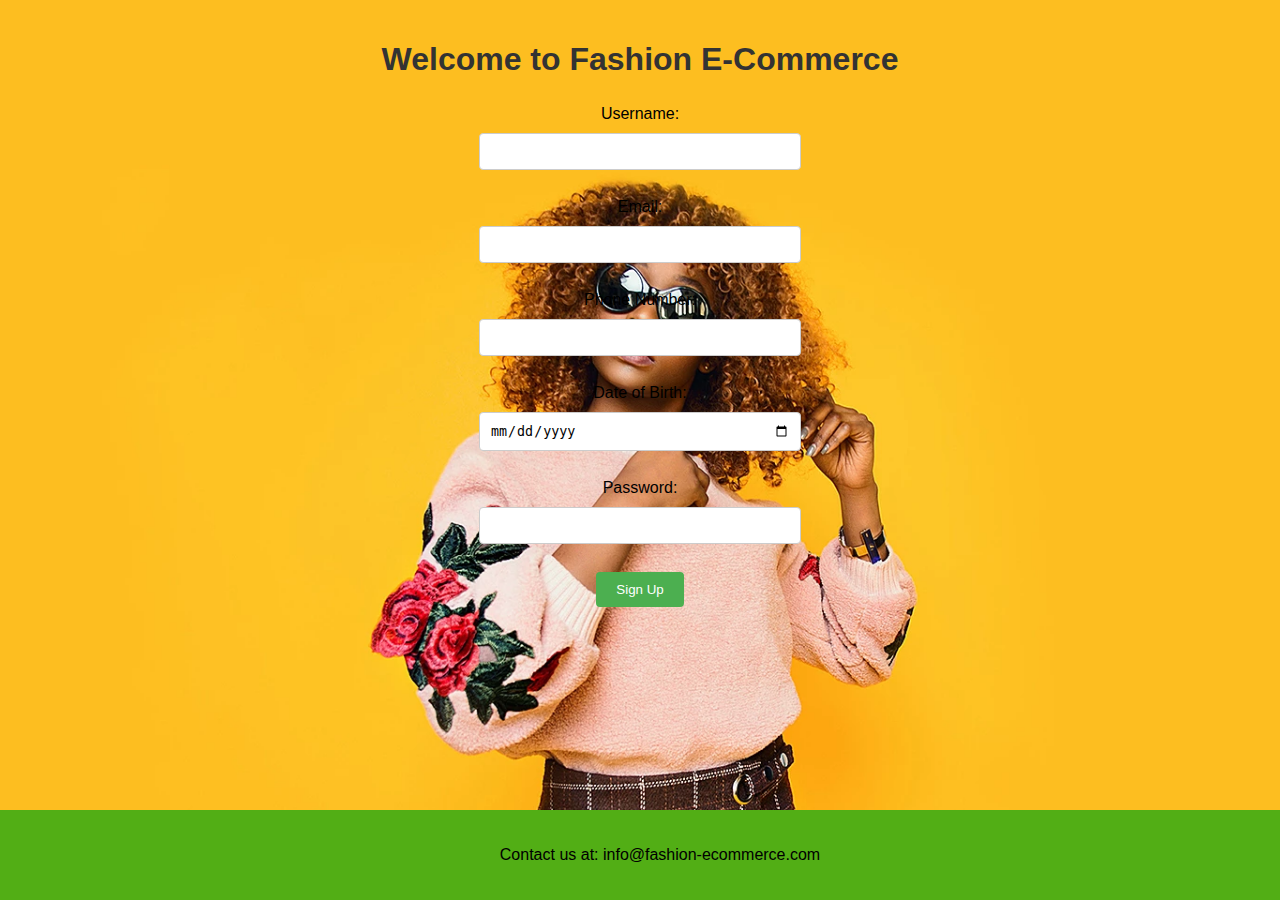
<file: index.html>
<!DOCTYPE html>
<html lang="en">
<head>
    <meta charset="UTF-8">
    <meta name="viewport" content="width=device-width, initial-scale=1.0">
    <title>Fashion E-Commerce</title>
    <link rel="stylesheet" href="styles.css">
</head>
<body>
    <div class="container">
        <h1>Welcome to Fashion E-Commerce</h1>
        <form id="signupForm">
            <label for="username">Username:</label>
            <input type="text" id="username" name="username" required><br>
            <label for="email">Email:</label>
            <input type="email" id="email" name="email" required><br>
            <label for="phone">Phone Number:</label>
            <input type="tel" id="phone" name="phone" required><br>
            <label for="dob">Date of Birth:</label>
            <input type="date" id="dob" name="dob" required><br>
            <label for="password">Password:</label>
            <input type="password" id="password" name="password" required><br>
            <input type="submit" value="Sign Up">
        </form>
    </div>
    <footer>
        <p>Contact us at: info@fashion-ecommerce.com</p>
    </footer>
    <script>
        function hashPassword(password) {
            // Simple hash function for demonstration purposes. Use a secure hashing library in production.
            return btoa(password); // base64 encoding
        }

        document.getElementById('signupForm').addEventListener('submit', function(e) {
            e.preventDefault();
            const dob = new Date(document.getElementById('dob').value);
            const today = new Date();
            let age = today.getFullYear() - dob.getFullYear();
            const month = today.getMonth() - dob.getMonth();
            if (month < 0 || (month === 0 && today.getDate() < dob.getDate())) {
                age--;
            }
            if (age >= 14) {
                const user = {
                    username: document.getElementById('username').value,
                    email: document.getElementById('email').value,
                    phone: document.getElementById('phone').value,
                    dob: document.getElementById('dob').value,
                    password: hashPassword(document.getElementById('password').value)
                };
                let users = JSON.parse(localStorage.getItem('users')) || [];
                users.push(user);
                localStorage.setItem('users', JSON.stringify(users));
                window.location.href = 'login.html';
            } else {
                alert('You must be at least 14 years old to sign up.');
            }
        });
    </script>
</body>
</html>
</file>
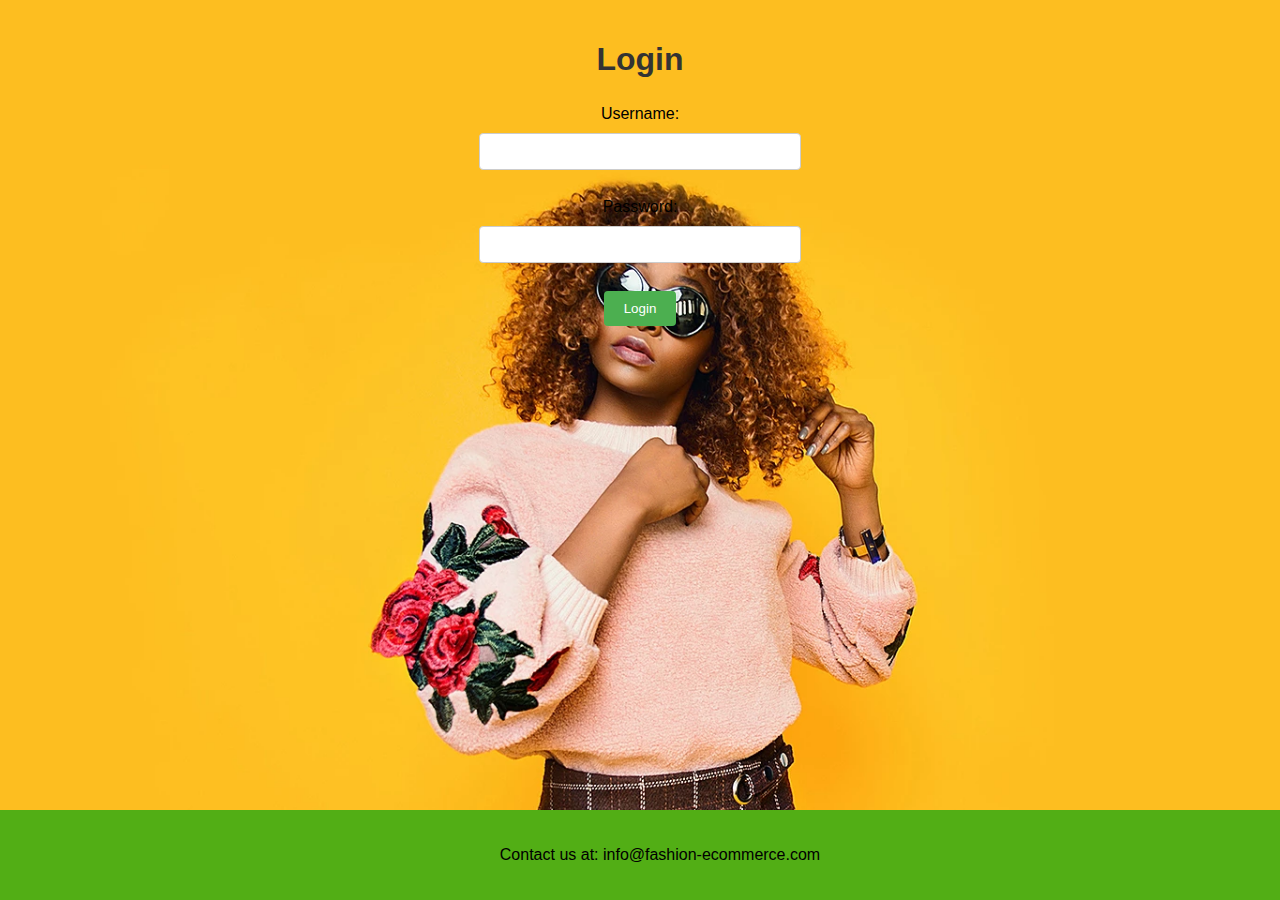
<file: login.html>
<!DOCTYPE html>
<html lang="en">
<head>
    <meta charset="UTF-8">
    <meta name="viewport" content="width=device-width, initial-scale=1.0">
    <title>Fashion E-Commerce - Login for users</title>
    <link rel="stylesheet" href="styles.css">
</head>
<body>
    <div class="container">
        <h1>Login</h1>
        <form id="loginForm">
            <label for="username">Username:</label>
            <input type="text" id="username" name="username" required><br>
            <label for="password">Password:</label>
            <input type="password" id="password" name="password" required><br>
            <input type="submit" value="Login">
        </form>
    </div>
    <footer>
        <p>Contact us at: info@fashion-ecommerce.com</p>
    </footer>
    <script>
        document.getElementById('loginForm').addEventListener('submit', function(e) {
            e.preventDefault();
            const username = document.getElementById('username').value;
            const password = document.getElementById('password').value;

            const users = JSON.parse(localStorage.getItem('users')) || [];
            const user = users.find(u => u.username === username && u.password === hashPassword(password));

            if (user) {
                localStorage.setItem('loggedInUser', JSON.stringify(user));
                window.location.href = 'user_list.html';
            } else {
                alert('Invalid username or password.');
            }
        });

        function hashPassword(password) {
            // Simple hash function for demonstration purposes. Use a secure hashing library in production.
            return btoa(password); // base64 encoding
        }
    </script>
</body>
</html>
</file>
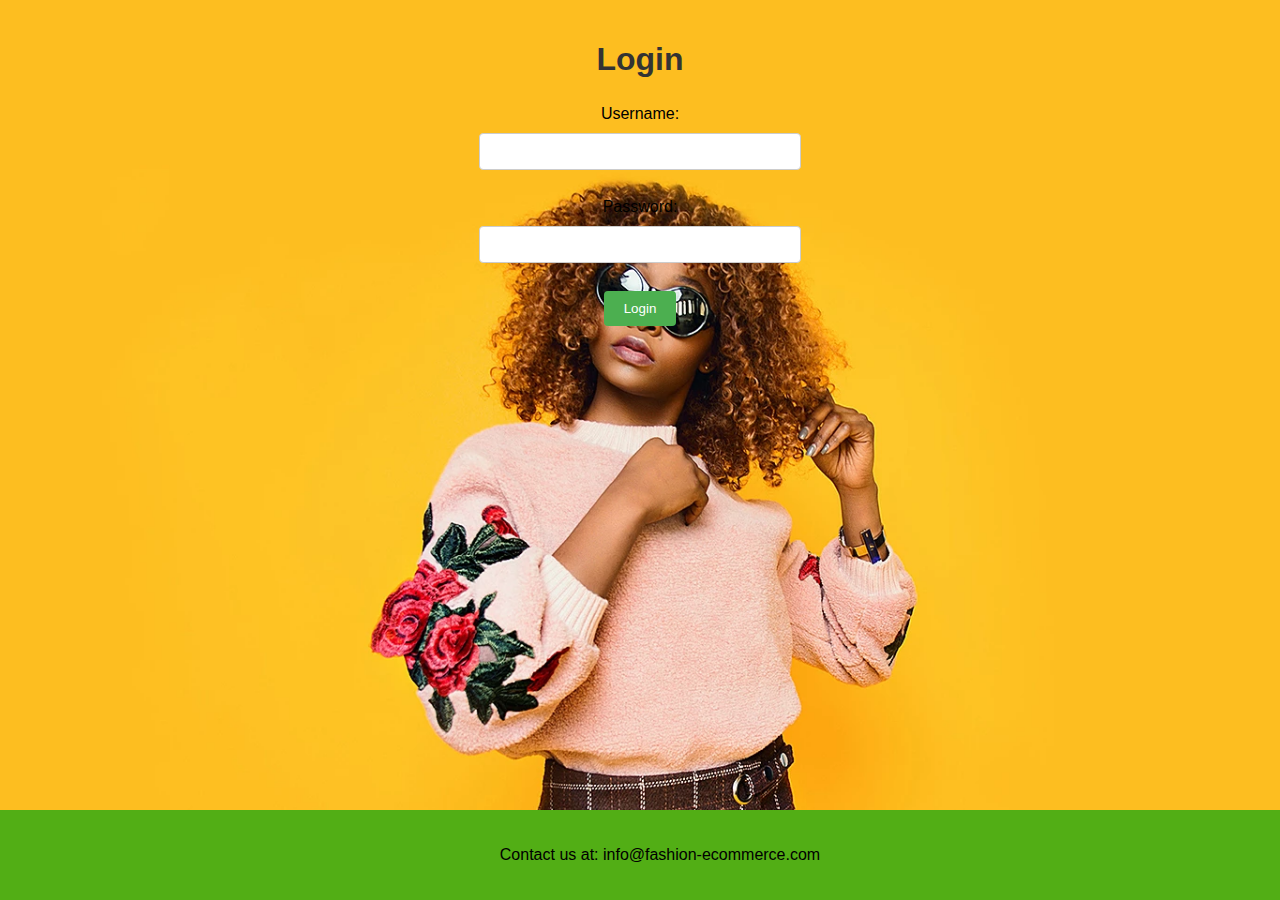
<file: user_list.html>
<!DOCTYPE html>
<html lang="en">
<head>
    <meta charset="UTF-8">
    <meta name="viewport" content="width=device-width, initial-scale=1.0">
    <title>Fashion E-Commerce - User List</title>
    <link rel="stylesheet" href="styles.css">
</head>
<body>
    <div class="container">
        <h1>Registered Users</h1>
        <button id="deleteSelected">Delete Selected</button>
        <table id="userTable">
            <thead>
                <tr>
                    <th>Select</th>
                    <th>Username</th>
                    <th>Email</th>
                    <th>Phone Number</th>
                    <th>Date of Birth</th>
                </tr>
            </thead>
            <tbody>
                <!-- User data will be inserted here -->
            </tbody>
        </table>
    </div>
    <footer>
        <p>Contact us at: info@fashion-ecommerce.com</p>
    </footer>
    <script>
        document.addEventListener('DOMContentLoaded', function() {
            const loggedInUser = JSON.parse(localStorage.getItem('loggedInUser'));
            if (!loggedInUser) {
                window.location.href = 'login.html';
                return;
            }

            const users = JSON.parse(localStorage.getItem('users')) || [];
            const tbody = document.querySelector('#userTable tbody');
            if (users.length === 0) {
                const row = document.createElement('tr');
                row.innerHTML = `<td colspan="5">No users have signed up yet.</td>`;
                tbody.appendChild(row);
            } else {
                users.forEach((user, index) => {
                    const row = document.createElement('tr');
                    row.innerHTML = `
                        <td><input type="checkbox" class="userCheckbox" data-index="${index}"></td>
                        <td>${user.username}</td>
                        <td>${user.email}</td>
                        <td>${user.phone}</td>
                        <td>${user.dob}</td>
                    `;
                    tbody.appendChild(row);
                });
            }
        });

        document.getElementById('deleteSelected').addEventListener('click', function() {
            const checkboxes = document.querySelectorAll('.userCheckbox:checked');
            let users = JSON.parse(localStorage.getItem('users')) || [];
            checkboxes.forEach(checkbox => {
                const index = checkbox.getAttribute('data-index');
                users.splice(index, 1);
            });
            localStorage.setItem('users', JSON.stringify(users));
            location.reload();
        });
    </script>
</body>
</html>
</file>
<file: styles.css>
body {
    background-image: url('Websitedev.webp');
    background-size: cover;
    background-attachment: fixed;
    background-position: center;
    font-family: Arial, sans-serif;
    margin: 0;
    padding: 0;
    animation: backgroundZoom 20s infinite alternate;
}

@keyframes backgroundZoom {
    0% {
        transform: scale(1);
    }
    100% {
        transform: scale(1.1);
    }
}

.container {
    max-width: 1200px;
    margin: auto;
    padding: 20px;
}

h1 {
    text-align: center;
    color: #333;
    animation: fadeIn 2s;
}

@keyframes fadeIn {
    from {
        opacity: 0;
    }
    to {
        opacity: 1;
    }
}

form {
    display: flex;
    flex-direction: column;
    align-items: center;
}

form label, form input {
    margin: 5px;
}

input[type="text"], input[type="email"], input[type="tel"], input[type="date"], input[type="password"] {
    width: 100%;
    max-width: 300px;
    padding: 10px;
    margin: 5px 0;
    border: 1px solid #ccc;
    border-radius: 4px;
    transition: border-color 0.3s ease, box-shadow 0.3s ease;
}

input[type="text"]:focus, input[type="email"]:focus, input[type="tel"]:focus, input[type="date"]:focus, input[type="password"]:focus {
    border-color: #4CAF50;
    box-shadow: 0 0 5px rgba(76, 175, 80, 0.5);
}

input[type="submit"] {
    padding: 10px 20px;
    background-color: #4CAF50;
    color: white;
    border: none;
    border-radius: 4px;
    cursor: pointer;

}

input[type="submit"]:hover {
    background-color: #45a049;
    transform: scale(1.05);
}

table {
    width: 100%;
    border-collapse: collapse;
    margin: 20px 0;
}

table, th, td {
    border: 1px solid #ddd;
}

th, td {
    padding: 12px;
    text-align: left;
    ;
}

th {
    background-color: #4CAF50;
    color: white;
}

tr:nth-child(even) {
    background-color: #f2f2f2;
}

tr:hover {
    background-color: #ddd;
}

footer {
    text-align: center;
    padding: 20px;
    background-color: #52ae15;
    position: fixed;
    bottom: 0;
    width: 100%;
   
}


@media (max-width: 600px) {
    .container {
        padding: 10px;
    }

    form input[type="text"], form input[type="email"], form input[type="tel"], form input[type="date"], form input[type="password"] {
        max-width: 100%;
    }

    table, th, td {
        font-size: 14px;
    }
}
</file>
